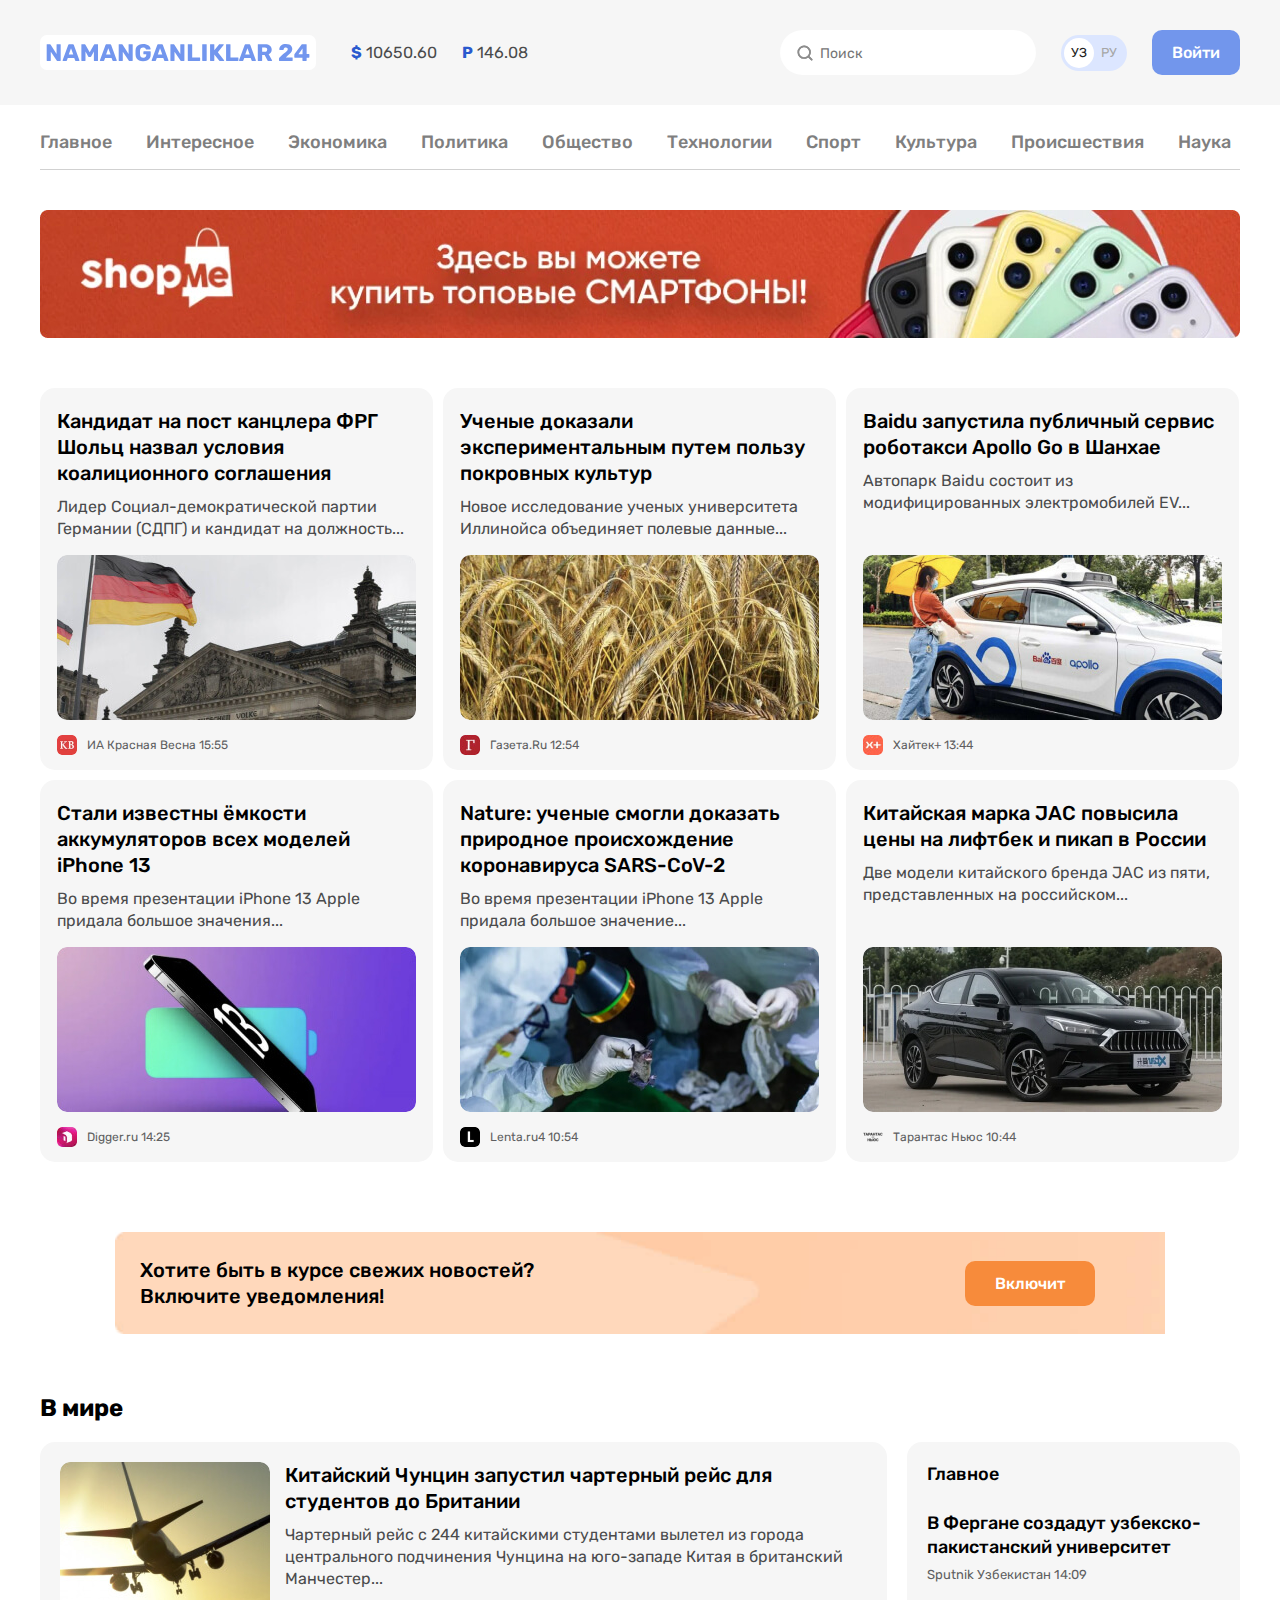
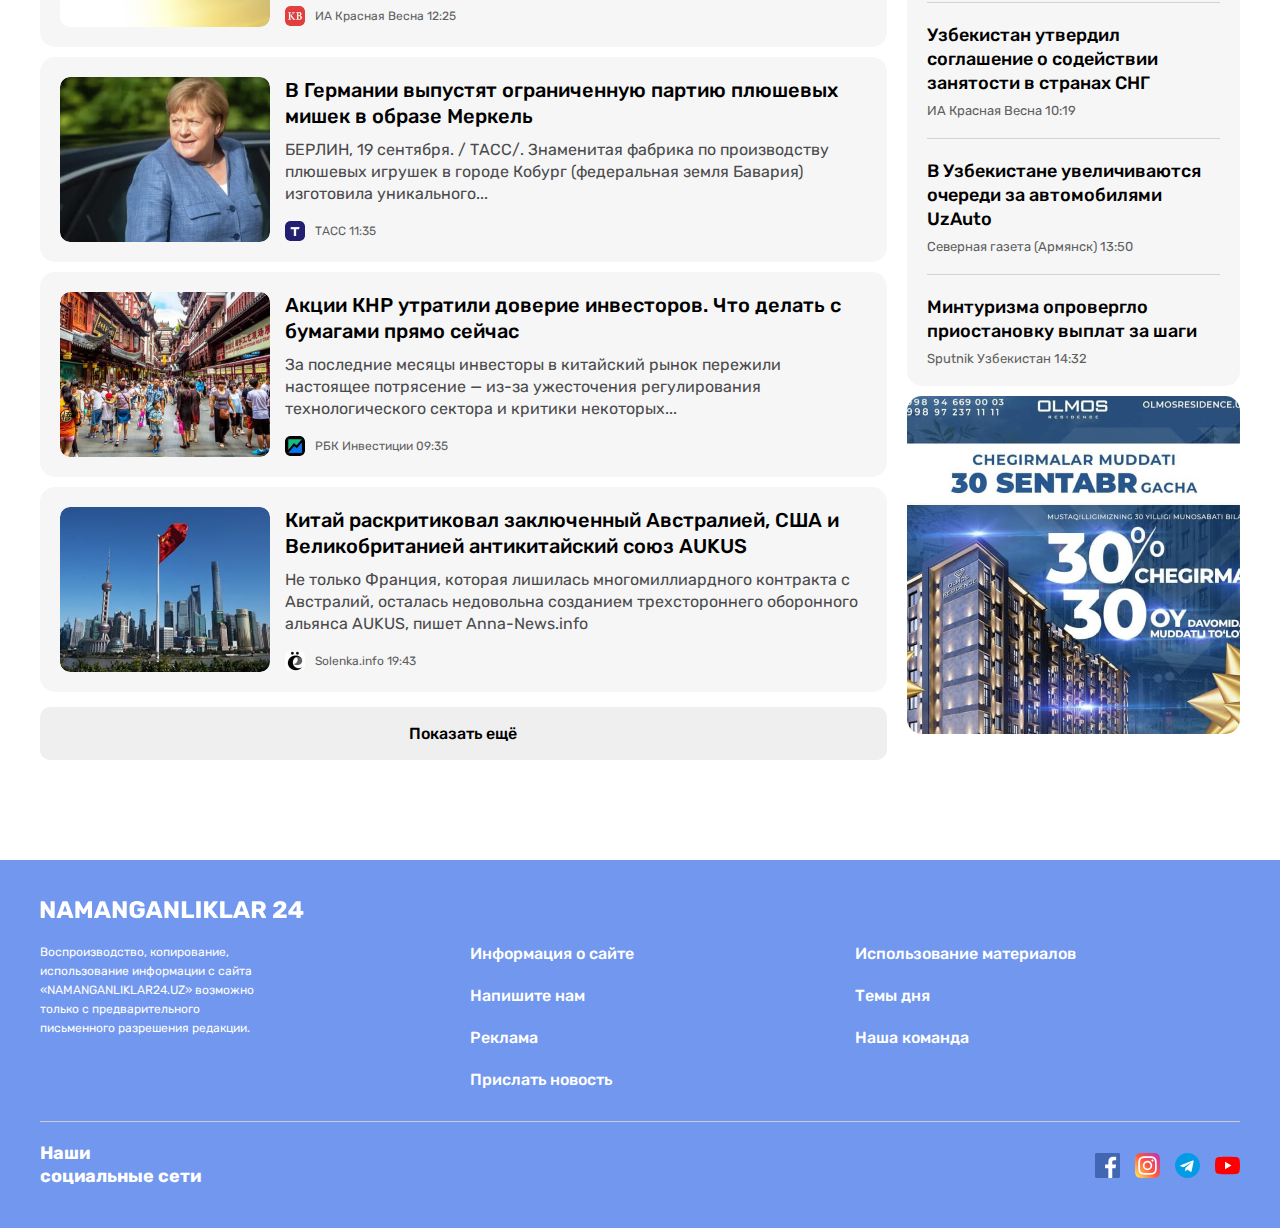
<file: index.html>
<!DOCTYPE html>
<html lang="en">
<head>
    <meta charset="UTF-8">
    <meta http-equiv="X-UA-Compatible" content="IE=edge">
    <meta name="viewport" content="width=device-width, initial-scale=1.0">
    <!-- GOOGLE FONTS  -->
    <link rel="preconnect" href="https://fonts.googleapis.com">
    <link rel="preconnect" href="https://fonts.gstatic.com" crossorigin>
    <link href="https://fonts.googleapis.com/css2?family=Open+Sans:wght@400;600;700&family=Roboto&family=Roboto+Condensed:wght@700&family=Rubik:wght@400;500;700&display=swap" rel="stylesheet">
    <!-- STYLES  -->
    <!-- <link rel="stylesheet" href="./css/Normalize.css">
    <link rel="stylesheet" href="./css/style.css"> -->
    <!-- minifayer css  -->
    <link rel="stylesheet" href="./css/css.min.css">
    <title>Namanganliklar24</title>
</head>
<body>
    <!-- SITE-HEADER -->
    <header class="site-header">
        <div class="site-header-top">
            <div class="site-header-top-container container">
                <a class="site-header-logo" href="./index.html">
                    <img class="site-header-logo-img" src="./img/logo.svg" alt="N24 logo" width="264" height="28">
                </a>
                <!-- CURRENCY RATES  -->
                <ul class="currency-rates">
                    <li class="currency-item">
                        <b class="currency-rates-type">$</b>
                        <span class="currency-rates-value">10650.60</span>
                    </li>
                    <li class="currency-item">
                        <b class="currency-rates-type">P</b>
                        <span class="currency-rates-value">146.08</span>
                    </li>
                </ul>
                <!-- GLOBAL SEARCH FORM  -->
                <form class="global-search-form" action="https://echo.htmlacademy.ru" method="get">
                    <input class="global-search-form-input" type="search" name="search" placeholder="Поиск" aria-label="Поиск" required>
                </form>
                <!-- LANG TOGGLE -->
                <div class="lang-toggle">
                    <a class="lang-toggle-link lang-toggle-link-active" href="./index.html">УЗ</a>
                    <a class="lang-toggle-link" href="./index.html/ru">РУ</a>
                </div>
                <!-- SITE-HEADER-AUTHOR  -->
                <a class="button button-primary" href="#">Войти</a>
            </div>
        </div>

        <div class="container">
            <!-- SITENAV  -->
            <nav class="sitenav">
                <ul class="sitenav-list">
                    <li class="sitenav-item"><a class="sitenav-link" href="./index.html">Главное</a></li>
                    <li class="sitenav-item"><a class="sitenav-link" href="./news-list.html">Интересное</a></li>
                    <li class="sitenav-item"><a class="sitenav-link" href="./news-list.html">Экономика</a></li>
                    <li class="sitenav-item"><a class="sitenav-link" href="./news-list.html">Политика</a></li>
                    <li class="sitenav-item"><a class="sitenav-link" href="./news-list.html">Общество</a></li>
                    <li class="sitenav-item"><a class="sitenav-link" href="./news-list.html">Технологии</a></li>
                    <li class="sitenav-item"><a class="sitenav-link" href="./news-list.html">Спорт</a></li>
                    <li class="sitenav-item"><a class="sitenav-link" href="./news-list.html">Культура</a></li>
                    <li class="sitenav-item"><a class="sitenav-link" href="./news-list.html">Происшествия</a></li>
                    <li class="sitenav-item"><a class="sitenav-link" href="./news-list.html">Наука</a></li>
                </ul>
            </nav>
            <!-- SITE-HEADER-BANNER  -->
            <aside class="site-header-banner">
                <a class="site-header-banner-link" href="#" target="_blank">
                    <img src="./img/shopme.jpg" alt="ShopMe banner" width="1200" height="128" srcset="./img/shopme.jpg 1x, ./img/shopme@2x.jpg 2x">
                </a>
            </aside>
        </div>
    </header>
    <!-- MAIN-CONTENT -->
    <main class="main-content">
       <div class="container">
            <!-- <h1>Namanganliklar24 - сайт новостей</h1> -->

        <!-- TOP-NEWS  -->
        <section class="top-news">
            <!-- <h2>Топ новостей</h2> -->
            <!-- NEWS-GRID  -->
            <div class="news-grid">
                <!-- NEWS-GRID-ITEM  -->
                <article class="news-grid-item article-card">
                    <h3 class="article-card-title">
                        <a class="article-card-link" href="#">Кандидат на пост канцлера ФРГ Шольц назвал условия коалиционного соглашения</a>
                    </h3>
                    <p class="article-card-text">Лидер Социал-демократической партии Германии (СДПГ) и кандидат на должность...</p>
                    <img class="article-card-img" src="./img/germany.jpg" alt="Кандидат на пост канцлера ФРГ Шольц назвал условия коалиционного соглашения" width="360" height="165" srcset="./img/germany.jpg 1x, ./img/germany@2x.jpg 2x">
                    <footer class="article-card-footer">
                        <img class="article-card-source-icon" src="./img/krasnaya-vesnya.jpg" alt="" width="20" height="20" srcset="./img/krasnaya-vesnya.jpg 1x, ./img/krasnaya-vesnya@2x.jpg 2x">
                        <div class="article-card-source-time">
                            <span class="article-card-source">ИА Красная Весна</span>
                            <time datetime="15:55:00">15:55</time>
                        </div>
                    </footer>
                </article>
                <!-- NEWS-GRID-ITEM  -->
                <article class="news-grid-item article-card">
                    <h3 class="article-card-title">
                        <a class="article-card-link" href="#">Ученые доказали экспериментальным путем пользу покровных культур</a>
                    </h3>
                    <p class="article-card-text">Новое исследование ученых университета Иллинойса объединяет полевые данные... </p>
                    <img class="article-card-img" src="./img/wheat.jpg" alt="Ученые доказали экспериментальным путем пользу покровных культур" width="360" height="165" srcset="./img/wheat.jpg 1x, ./img/wheat@2x.jpg 2x">
                    <footer class="article-card-footer">
                        <img class="article-card-source-icon" src="./img/gazetaru.jpg" alt="" width="20" height="20" srcset="./img/gazetaru.jpg 1x, ./img/gazetaru@2x.jpg 2x">
                        <div class="article-card-source-time">
                            <span class="article-card-source">Газета.Ru</span>
                            <time datetime="15:55:00"> 12:54</time>
                        </div>
                    </footer>
                </article>
                <!-- NEWS-GRID-ITEM  -->
                <article class="news-grid-item article-card">
                    <h3 class="article-card-title">
                        <a class="article-card-link" href="#">Baidu запустила публичный сервис роботакси Apollo Go в Шанхае</a>
                    </h3>
                    <p class="article-card-text">Автопарк Baidu состоит из модифицированных электромобилей EV... </p>
                    <img class="article-card-img" src="./img/baidu.jpg" alt="Baidu запустила публичный сервис роботакси Apollo Go в Шанхае" width="360" height="165" srcset="./img/baidu.jpg 1x, ./img/baidu@2x.jpg 2x">
                    <footer class="article-card-footer">
                        <img class="article-card-source-icon" src="./img/hitech.jpg" alt="" width="20" height="20" srcset="./img/hitech.jpg 1x, ./img/hitech@2x.jpg">
                        <div class="article-card-source-time">
                            <span class="article-card-source">Хайтек+</span>
                            <time datetime="15:55:00">13:44</time>
                        </div>
                    </footer>
                </article>
                <!-- NEWS-GRID-ITEM  -->
                <article class="news-grid-item article-card">
                    <h3 class="article-card-title">
                        <a class="article-card-link" href="#">Стали известны ёмкости аккумуляторов всех моделей iPhone 13</a>
                    </h3>
                    <p class="article-card-text">Во время презентации iPhone 13 Apple придала большое значения...</p>
                    <img class="article-card-img" src="./img/iphone-13.jpg" alt="Стали известны ёмкости аккумуляторов всех моделей iPhone 13" width="360" height="165" srcset="./img/iphone-13.jpg 1x, ./img/iphone-13@2x.jpg 2x">
                    <footer class="article-card-footer">
                        <img class="article-card-source-icon" src="./img/digger.jpg" alt="" width="20" height="20" srcset="./img/digger.jpg 1x, ./img/digger@2x.jpg 2x">
                        <div class="article-card-source-time">
                            <span class="article-card-source">Digger.ru</span>
                            <time datetime="15:55:00">14:25</time>
                        </div>
                    </footer>
                </article>
                <!-- NEWS-GRID-ITEM  -->
                <article class="news-grid-item article-card">
                    <h3 class="article-card-title">
                        <a class="article-card-link" href="#">Nature: ученые смогли доказать природное происхождение коронавируса SARS-CoV-2</a>
                    </h3>
                    <p class="article-card-text">Во время презентации iPhone 13 Apple придала большое значение...</p>
                    <img class="article-card-img" src="./img/sar-cov.jpg" alt="Nature: ученые смогли доказать природное происхождение коронавируса SARS-CoV-2" width="360" height="165" srcset="./img/sar-cov.jpg 1x ./img/sar-cov@2x.jpg 2x">
                    <footer class="article-card-footer">
                        <img class="article-card-source-icon" src="./img/lenta.jpg" alt="Китайская марка JAC повысила цены на лифтбек и пикап в России" width="20" height="20" srcset="./img/lenta.jpg 1x, ./img/lenta@2x.jpg 2x">
                        <div class="article-card-source-time">
                            <span class="article-card-source">Lenta.ru4</span>
                            <time datetime="15:55:00"> 10:54</time>
                        </div>
                    </footer>
                </article>
                <!-- NEWS-GRID-ITEM  -->
                <article class="news-grid-item article-card">
                    <h3 class="article-card-title">
                        <a class="article-card-link" href="#">Китайская марка JAC повысила цены на лифтбек и пикап в России</a>
                    </h3>
                    <p class="article-card-text">Две модели китайского бренда JAC из пяти, представленных на российском...</p>
                    <img class="article-card-img" src="./img/jac.jpg" alt="" width="360" height="165" srcset="./img/jac.jpg 1x, ./img/jac@2x.jpg">
                    <footer class="article-card-footer">
                        <img class="article-card-source-icon" src="./img/tarantac.png" alt="" width="20" height="20" srcset="./img/tarantac.png, ./img/tarantac@2x.png">
                        <div class="article-card-source-time">
                            <span class="article-card-source">Тарантас Ньюс</span>
                            <time datetime="15:55:00">10:44</time>
                        </div>
                    </footer>
                </article>
            </div>
        </section>

        <!-- NOTIFACIATION CTA  -->
        <section class="notifaciation-cta">
            <div class="notifaciation-cta-text">Хотите быть в курсе свежих новостей?
                 <br> Включите уведомления!
            </div>
            <button class="button button-orange">Включит </button>
        </section>

        <!-- GLOBAL-NEWS  -->

       <div class="layout-2-1">
        <div class="layout-main">
            <section class="global-news">
                <h2 class="global-news-heading">В мире</h2>
                <!-- NEWS-LIST  -->
                <div class="news-list">
                    <div class="news-list-item article-card-horizontal">
                        <img class="article-card-horizontal-img" src="./img/china-air.jpg" alt="" width="210" height="165" srcset="./img/china-air.jpg 1x, ./img/china-air@2x.jpg 2x">
                        <div class="article-card-horizontal-content">
                            <a class="article-card-horizontal-link" href="#">Китайский Чунцин запустил чартерный рейс для студентов до Британии</a>
                            <p class="article-card-horizontal-text">Чартерный рейс с 244 китайскими студентами вылетел из города центрального подчинения Чунцина на юго-западе Китая в британский Манчестер...</p>
                            <footer class="article-card-horizontal-footer">
                                <img class="article-card-horizontal-source-icon" src="./img/krasnaya-vesnya.jpg" alt="" width="20" height="20" srcset="./img/krasnaya-vesnya.jpg 1x, ./img/krasnaya-vesnya@2x.jpg 2x">
                                <div class="article-card-source-time">
                                    <span class="article-card-source">ИА Красная Весна</span>
                                    <time datetime="15:55:00">12:25</time>
                                </div>
                            </footer>
                        </div>
                    </div>
                    <div class="news-list-item article-card-horizontal">
                        <img class="article-card-horizontal-img" src="./img/miss-merkel.jpg" alt="" width="210" height="165" srcset="./img/miss-merkel.jpg 1x, ./img/miss-merkel@2x.jpg 2x">
                        <div class="article-card-horizontal-content">
                            <a class="article-card-horizontal-link" href="#">В Германии выпустят ограниченную партию плюшевых мишек в образе Меркель</a>
                            <p class="article-card-horizontal-text">БЕРЛИН, 19 сентября. / ТАСС/. Знаменитая фабрика по производству плюшевых игрушек в городе Кобург (федеральная земля Бавария) изготовила уникального...</p>
                            <footer class="article-card-horizontal-footer">
                                <img class="article-card-horizontal-source-icon" src="./img/tacc.jpg" alt="" width="20" height="20" srcset="./img/tacc.jpg 1x, ./img/tacc@2x.jpg 2x">
                                <div class="article-card-source-time">
                                    <span class="article-card-source">ТАСС</span>
                                    <time datetime="15:55:00">11:35</time>
                                </div>
                            </footer>
                        </div>
                    </div>
                    <div class="news-list-item article-card-horizontal">
                        <img class="article-card-horizontal-img" src="./img/aksiya-people.jpg" alt="" width="210" height="165" srcset="./img/aksiya-people.jpg 1x, ./img/aksiya-people@2x.jpg 2x">
                        <div class="article-card-horizontal-content">
                            <a class="article-card-horizontal-link" href="#">Акции КНР утратили доверие инвесторов. Что делать с бумагами прямо сейчас</a>
                            <p class="article-card-horizontal-text">За последние месяцы инвесторы в китайский рынок пережили настоящее потрясение — из-за ужесточения регулирования технологического сектора и критики некоторых...</p>
                            <footer class="article-card-horizontal-footer">
                                <img class="article-card-horizontal-source-icon" src="./img/RBK-invest.jpg" alt="" width="20" height="20" srcset="./img/RBK-invest.jpg 1x, ./img/RBK-invest@2x.jpg 2x">
                                <div class="article-card-source-time">
                                    <span class="article-card-source">РБК Инвестиции</span>
                                    <time datetime="15:55:00">09:35</time>
                                </div>
                            </footer>
                        </div>
                    </div>
                    <div class="news-list-item article-card-horizontal">
                        <img class="article-card-horizontal-img" src="./img/china-flag.jpg" alt="" width="210" height="165" srcset="./img/china-flag.jpg 1x, ./img/china-flag.jpg 2x">
                        <div class="article-card-horizontal-content">
                            <a class="article-card-horizontal-link" href="#">Китай раскритиковал заключенный Австралией, США и Великобританией антикитайский союз AUKUS</a>
                            <p class="article-card-horizontal-text">Не только Франция, которая лишилась многомиллиардного контракта с Австралий, осталась недовольна созданием трехстороннего оборонного альянса AUKUS, пишет Anna-News.info</p>
                            <footer class="article-card-horizontal-footer">
                                <img class="article-card-horizontal-source-icon" src="./img/solenka.jpg" alt="" width="20" height="20" srcset="./img/solenka.jpg 1x, ./img/solenka@2x.jpg 2x">
                                <div class="article-card-source-time">
                                    <span class="article-card-source">Solenka.info</span>
                                    <time datetime="15:55:00"> 19:43</time>
                                </div>
                            </footer>
                        </div>
                    </div>
                </div>
                <button class="news-list-more-button button button-block" type="button">Показать ещё </button>
            </section>
           </div>
    
           <div class="layout-2-1-sidebar">
            <section class="layout-2-1-sidebar-item sidebar-news-card">
                <h2 class="sidebar-news-card-heading">Главное</h2>
                <ul class="sidebar-news-card-list">
                    <li class="sidebar-news-card-item">
                        <h3 class="sidebar-news-card-title">
                            <a class="sidebar-news-card-link" href="#">В Фергане создадут узбекско-пакистанский университет</a>
                        </h3>
                        <div class="sidebar-news-card-source-time">
                            <span class="sidebar-news-card-source">Sputnik Узбекистан</span>
                            <time datetime="15:55:00">14:09</time>
                        </div>
                    </li>
                    <li class="sidebar-news-card-item">
                        <h3 class="sidebar-news-card-title">
                            <a class="sidebar-news-card-link" href="#">Узбекистан утвердил соглашение о содействии занятости в странах СНГ</a>
                        </h3>
                        <div class="sidebar-news-card-source-time">
                            <span class="sidebar-news-card-source">ИА Красная Весна</span>
                            <time datetime="15:55:00"> 10:19</time>
                        </div>
                    </li>
                    <li class="sidebar-news-card-item">
                        <h3 class="sidebar-news-card-title">
                            <a class="sidebar-news-card-link" href="#">В Узбекистане увеличиваются очереди за автомобилями UzAuto</a>
                        </h3>
                        <div class="sidebar-news-card-source-time">
                            <span class="sidebar-news-card-source">Северная газета (Армянск)</span>
                            <time datetime="15:55:00"> 13:50</time>
                        </div>
                    </li>
                    <li class="sidebar-news-card-item">
                        <h3 class="sidebar-news-card-title">
                            <a class="sidebar-news-card-link" href="#">Минтуризма опровергло приостановку выплат за шаги</a>
                        </h3>
                        <div class="sidebar-news-card-source-time">
                            <span class="sidebar-news-card-source">Sputnik Узбекистан</span>
                            <time datetime="15:55:00">14:32</time>
                        </div>
                    </li>
                </ul>
            </section>
            <aside class="layout-2-1-side-bar-item sidebar-ad">
                <a class="sidebar-ad-link" href="#" target="_blank">
                    <img class="sidebar-ad-img" src="./img/house-chegirma.jpg" alt="" width="393" height="338">
                </a>
            </aside>
           </div>
       </div>
       </div>
    </main>

    <!-- SITE-FOOTER  -->

    <footer class="site-footer">
        <div class="container">
            <div class="site-footer-logo-wrapper">
                <a class="site-footer-logo" href="./index.html">
                    <img class="site-footer-logo-img" src="./img/logo-white.svg" alt="N24logo" width="264" height="28">
                </a>
            </div>
            <div class="site-footer-about-links">
                <div class="site-footer-about">Воспроизводство, копирование, использование информации с сайта «NAMANGANLIKLAR24.UZ» возможно только с предварительного письменного разрешения редакции.
                </div>
                <div class="site-footer-links-wrapper">
                    <ul class="site-footer-links-list">
                        <li class="site-footer-links-item">
                            <a class="site-footer-link" href="./contact.html">Информация о сайте</a>
                        </li>
                        <li class="site-footer-links-item">
                            <a class="site-footer-link" href="./contact.html">Напишите нам</a>
                        </li>
                        <li class="site-footer-links-item">
                            <a class="site-footer-link" href="./contact.html">Реклама</a>
                        </li>
                        <li class="site-footer-links-item">
                            <a class="site-footer-link" href="#">Прислать новость</a>
                        </li>
                    </ul>

                    <ul class="site-footer-links-list">
                        <li class="site-footer-links-item">
                            <a class="site-footer-link" href="#">Использование материалов</a>
                        </li>
                        <li class="site-footer-links-item">
                            <a class="site-footer-link" href="#">Темы дня</a>
                        </li>
                        <li class="site-footer-links-item">
                            <a class="site-footer-link" href="#">Наша команда</a>
                        </li>
                    </ul>
                </div>
            </div>
            <hr class="site-footer-divider">
            <div class="site-footer-socials">
                <h2 class="site-footer-social-heading">Наши социальные сети</h2>
                <ul class="site-footer-socials-list">
                    <li class="site-footer-socials-item">
                        <a class="site-footer-socials-links" href="#" target="_blank">
                            <img class="site-footer-socials-icon" src="./img/free-icon-facebook.svg" alt="Facebook" width="25" height="25">
                        </a>
                    </li>
                    <li class="site-footer-socials-item">
                        <a class="site-footer-socials-links" href="#" target="_blank">
                            <img class="site-footer-socials-icon" src="./img/free-icon-instagram.svg" alt="Instagram" width="25" height="25">
                        </a>
                    </li>
                    <li class="site-footer-socials-item">
                        <a class="site-footer-socials-links" href="#" target="_blank">
                            <img class="site-footer-socials-icon" src="./img/free-icon-telegram.svg" alt="Telegram" width="25" height="25">
                        </a>
                    </li>
                    <li class="site-footer-socials-item">
                        <a class="site-footer-socials-links" href="#" target="_blank">
                            <img class="site-footer-socials-icon" src="./img/free-icon-youtube.svg" alt="YouTube" width="25" height="25">
                        </a>
                    </li>
                </ul>
            </div>
        </div>
    </footer>

</body>
</html>
</file>
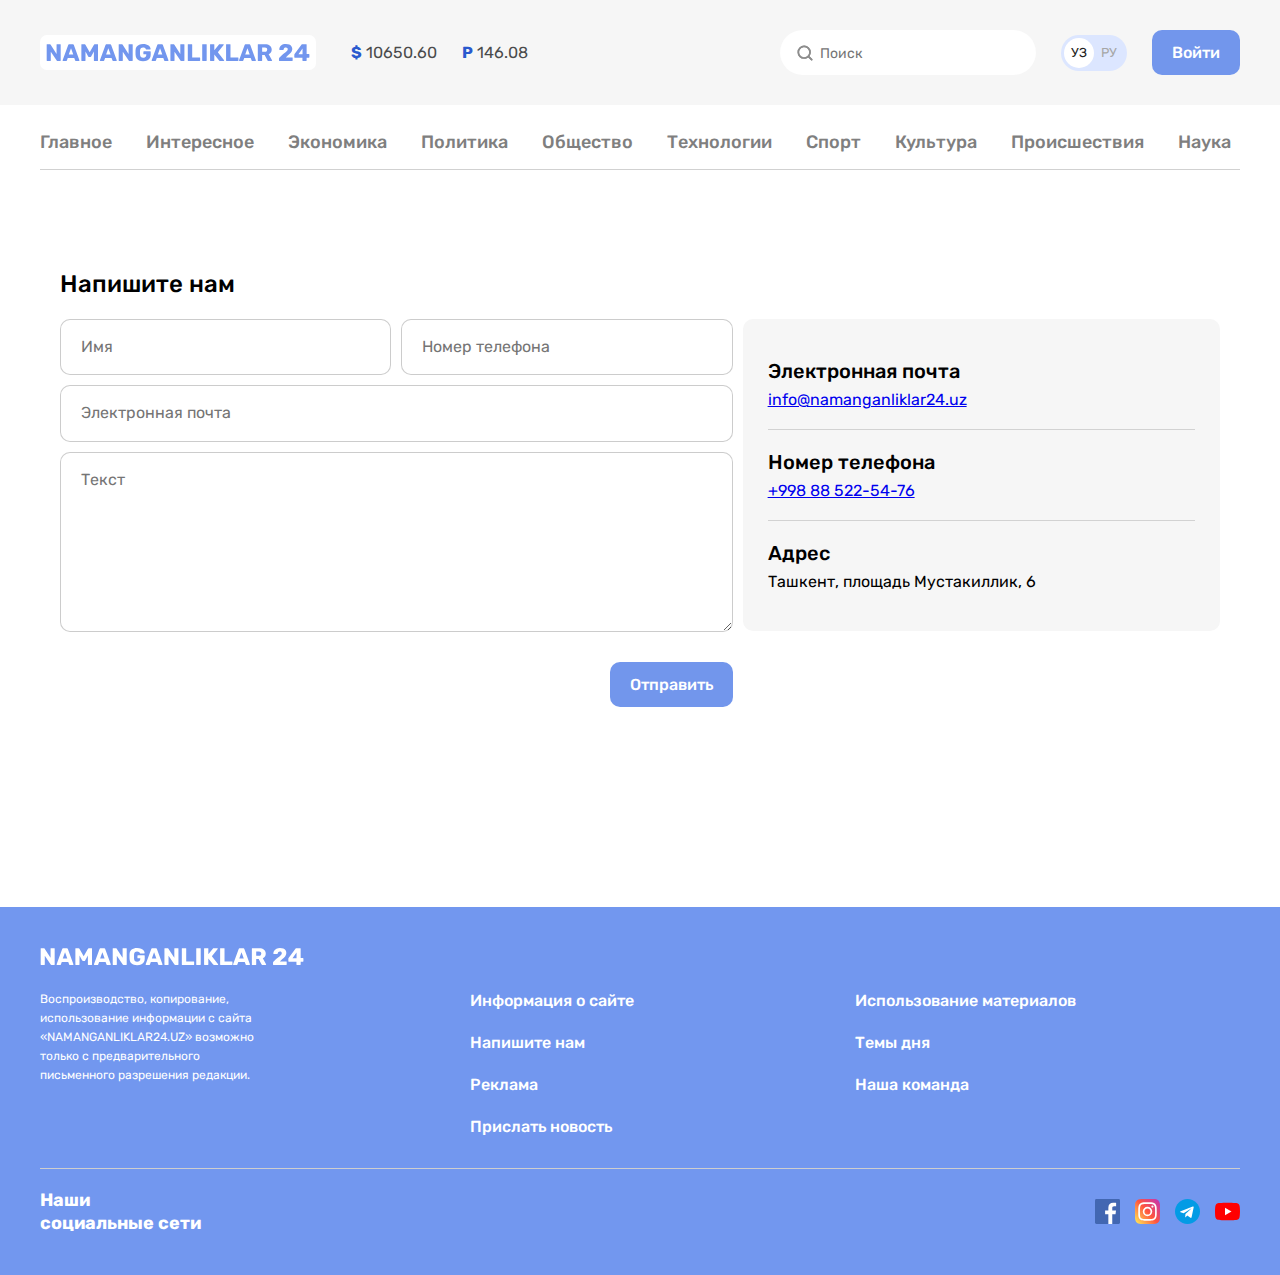
<file: contact.html>
<!DOCTYPE html>
<html lang="en">
<head>
    <meta charset="UTF-8">
    <meta http-equiv="X-UA-Compatible" content="IE=edge">
    <meta name="viewport" content="width=device-width, initial-scale=1.0">
    <!-- GOOGLE FONTS  -->
    <link rel="preconnect" href="https://fonts.googleapis.com">
    <link rel="preconnect" href="https://fonts.gstatic.com" crossorigin>
    <link href="https://fonts.googleapis.com/css2?family=Open+Sans:wght@400;600;700&family=Roboto&family=Roboto+Condensed:wght@700&family=Rubik:wght@400;500;700&display=swap" rel="stylesheet">
    <!-- STYLES  -->
    <!-- <link rel="stylesheet" href="./css/Normalize.css">
    <link rel="stylesheet" href="./css/style.css"> -->
    <!-- minifayer css  -->
    <link rel="stylesheet" href="./css/css.min.css">
    <title>CONTACT</title>
</head>
<body>
    <!-- SITE-HEADER -->
    <header class="site-header">
        <div class="site-header-top">
            <div class="site-header-top-container container">
                <a class="site-header-logo" href="./index.html">
                    <img class="site-header-logo-img" src="./img/logo.svg" alt="N24 logo" width="264" height="28">
                </a>
                <!-- CURRENCY RATES  -->
                <ul class="currency-rates">
                    <li class="currency-item">
                        <b class="currency-rates-type">$</b>
                        <span class="currency-rates-value">10650.60</span>
                    </li>
                    <li class="currency-item">
                        <b class="currency-rates-type">P</b>
                        <span class="currency-rates-value">146.08</span>
                    </li>
                </ul>
                <!-- GLOBAL SEARCH FORM  -->
                <form class="global-search-form" action="https://echo.htmlacademy.ru" method="get">
                    <input class="global-search-form-input" type="search" name="search" placeholder="Поиск" aria-label="Поиск" required>
                </form>
                <!-- LANG TOGGLE -->
                <div class="lang-toggle">
                    <a class="lang-toggle-link lang-toggle-link-active" href="./index.html">УЗ</a>
                    <a class="lang-toggle-link" href="./index.html/ru">РУ</a>
                </div>
                <!-- SITE-HEADER-AUTHOR  -->
                <a class="button button-primary" href="#">Войти</a>
            </div>
        </div>

        <div class="container">
            <!-- SITENAV  -->
            <nav class="sitenav">
                <ul class="sitenav-list">
                    <li class="sitenav-item"><a class="sitenav-link" href="./index.html">Главное</a></li>
                    <li class="sitenav-item"><a class="sitenav-link" href="./news-list.html">Интересное</a></li>
                    <li class="sitenav-item"><a class="sitenav-link" href="./news-list.html">Экономика</a></li>
                    <li class="sitenav-item"><a class="sitenav-link" href="./news-list.html">Политика</a></li>
                    <li class="sitenav-item"><a class="sitenav-link" href="./news-list.html">Общество</a></li>
                    <li class="sitenav-item"><a class="sitenav-link" href="./news-list.html">Технологии</a></li>
                    <li class="sitenav-item"><a class="sitenav-link" href="./news-list.html">Спорт</a></li>
                    <li class="sitenav-item"><a class="sitenav-link" href="./news-list.html">Культура</a></li>
                    <li class="sitenav-item"><a class="sitenav-link" href="./news-list.html">Происшествия</a></li>
                    <li class="sitenav-item"><a class="sitenav-link" href="./news-list.html">Наука</a></li>
                </ul>
            </nav>
        </div>
    </header>
    <!-- MAIN-CONTENT -->
    <main class="main-content">
       <div class="container">
            <!-- <h1>Namanganliklar24 - сайт новостей</h1> -->
        <main class="main-content">
            <div class="container">
                <div class="contact-page">
                    <h1 class="contact-page-heading">Напишите нам</h1>

                    <div class="contant-page-content">
                        <form class="contact-page-form form" action="#" method="post">
                          <div class="form-groups-wrapper">
                            <div class="form-group">
                                <input class="form-field" type="text" name="name" placeholder="Имя" aria-label="Имя" required> 
                            </div>
                            <div class="form-group">
                                <input class="form-field" type="tel" name="name" placeholder="Номер телефона" aria-label="Номер телефона" required> 
                            </div>
                          </div>
                            <div class="form-group">
                                <input class="form-field" type="email" name="name" placeholder="Электронная почта" aria-label="Электронная почта" required> 
                            </div>
                            <div class="form-group">
                               <textarea class="form-field form-field-textarea" name="message" placeholder="Текст" required></textarea>
                            </div>
                            <button class="contact-page-form-submit button button-primary" type="submit">Отправить</button>
                        </form>

                        <div class="contact-page-info">
                            <dl class="contact-page-defination-card definition-card">
                                <div class="definition-card-item">
                                    <dt class="definition-card-title">Электронная почта</dt>
                                    <dd class="definition-card-value"><a href="mailto:info@namanganliklar24.uz?subject=N24%20saytidan%20xabar">info@namanganliklar24.uz</a></dd>
                                </div>
                                <div class="definition-card-item">
                                    <dt class="definition-card-title">Номер телефона</dt>
                                    <dd class="definition-card-value"><a href="tel:+998 88 522-54-76">+998 88 522-54-76</a></dd>
                                </div>
                                <div class="definition-card-item">
                                    <dt class="definition-card-title">Адрес</dt>
                                    <dd class="definition-card-value">Ташкент, площадь Мустакиллик, 6 </dd>
                                </div>
                            </dl>
                        </div>
                    </div>
                </div>
            </div>
        </main>
       </div>
    </main>

    <!-- SITE-FOOTER  -->
    <footer class="site-footer">
        <div class="container">
            <div class="site-footer-logo-wrapper">
                <a class="site-footer-logo" href="./index.html">
                    <img class="site-footer-logo-img" src="./img/logo-white.svg" alt="N24logo" width="264" height="28">
                </a>
            </div>
            <div class="site-footer-about-links">
                <div class="site-footer-about">Воспроизводство, копирование, использование информации с сайта «NAMANGANLIKLAR24.UZ» возможно только с предварительного письменного разрешения редакции.
                </div>
                <div class="site-footer-links-wrapper">
                    <ul class="site-footer-links-list">
                        <li class="site-footer-links-item">
                            <a class="site-footer-link" href="#">Информация о сайте</a>
                        </li>
                        <li class="site-footer-links-item">
                            <a class="site-footer-link" href="#">Напишите нам</a>
                        </li>
                        <li class="site-footer-links-item">
                            <a class="site-footer-link" href="#">Реклама</a>
                        </li>
                        <li class="site-footer-links-item">
                            <a class="site-footer-link" href="#">Прислать новость</a>
                        </li>
                    </ul>

                    <ul class="site-footer-links-list">
                        <li class="site-footer-links-item">
                            <a class="site-footer-link" href="#">Использование материалов</a>
                        </li>
                        <li class="site-footer-links-item">
                            <a class="site-footer-link" href="#">Темы дня</a>
                        </li>
                        <li class="site-footer-links-item">
                            <a class="site-footer-link" href="#">Наша команда</a>
                        </li>
                    </ul>
                </div>
            </div>
            <hr class="site-footer-divider">
            <div class="site-footer-socials">
                <h2 class="site-footer-social-heading">Наши социальные сети</h2>
                <ul class="site-footer-socials-list">
                    <li class="site-footer-socials-item">
                        <a class="site-footer-socials-links" href="#" target="_blank">
                            <img class="site-footer-socials-icon" src="./img/free-icon-facebook.svg" alt="Facebook" width="25" height="25">
                        </a>
                    </li>
                    <li class="site-footer-socials-item">
                        <a class="site-footer-socials-links" href="#" target="_blank">
                            <img class="site-footer-socials-icon" src="./img/free-icon-instagram.svg" alt="Instagram" width="25" height="25">
                        </a>
                    </li>
                    <li class="site-footer-socials-item">
                        <a class="site-footer-socials-links" href="#" target="_blank">
                            <img class="site-footer-socials-icon" src="./img/free-icon-telegram.svg" alt="Telegram" width="25" height="25">
                        </a>
                    </li>
                    <li class="site-footer-socials-item">
                        <a class="site-footer-socials-links" href="#" target="_blank">
                            <img class="site-footer-socials-icon" src="./img/free-icon-youtube.svg" alt="YouTube" width="25" height="25">
                        </a>
                    </li>
                </ul>
            </div>
        </div>
    </footer>

</body>
</html>
</file>
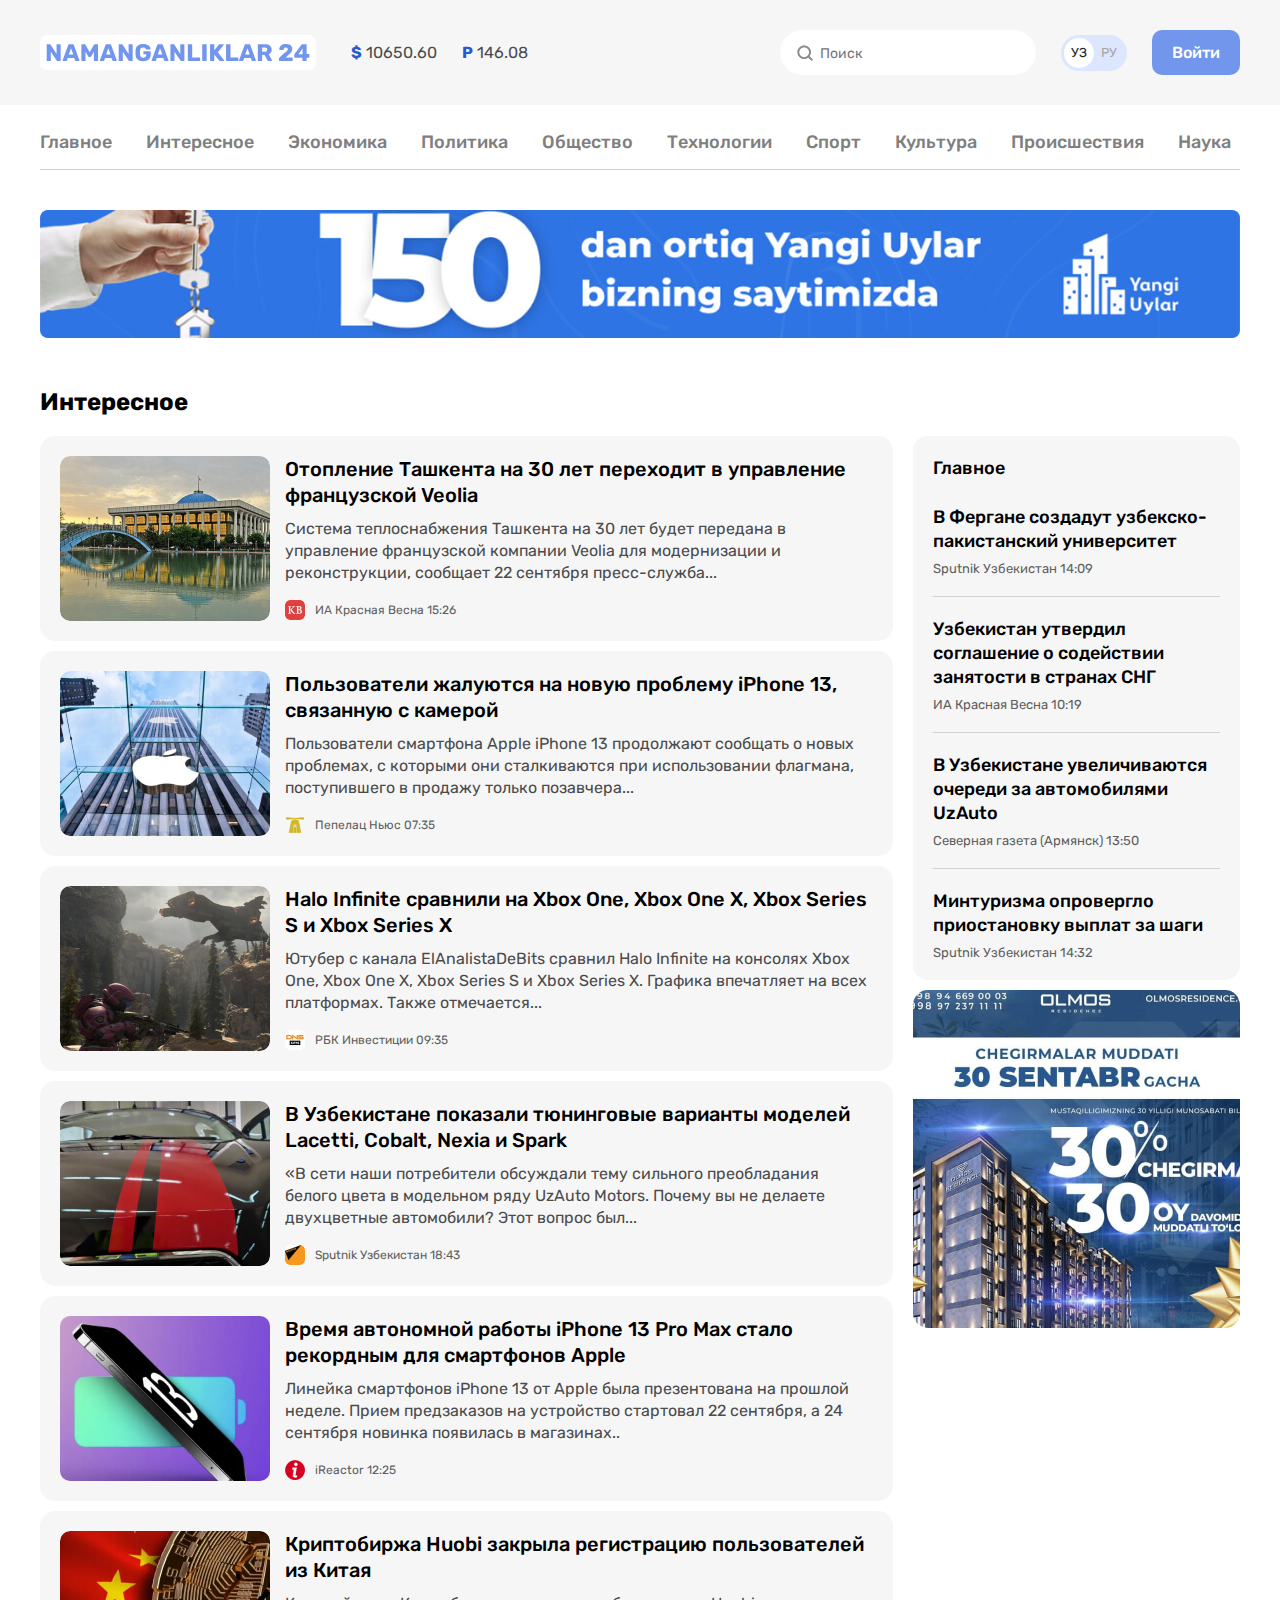
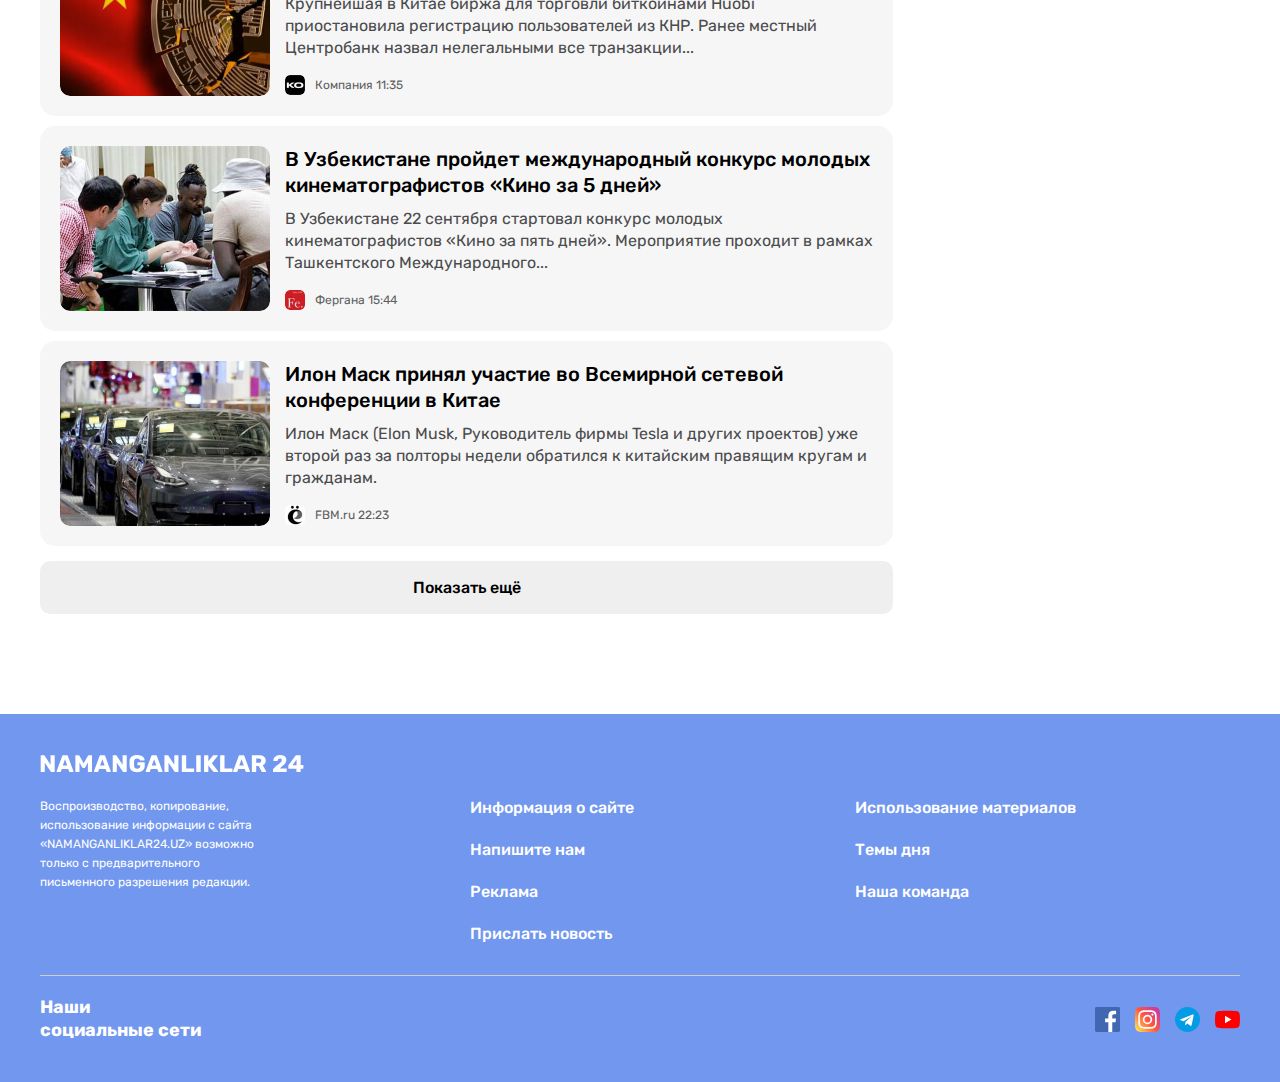
<file: news-list.html>
<!DOCTYPE html>
<html lang="en">
<head>
    <meta charset="UTF-8">
    <meta http-equiv="X-UA-Compatible" content="IE=edge">
    <meta name="viewport" content="width=device-width, initial-scale=1.0">
    <!-- GOOGLE FONTS  -->
    <link rel="preconnect" href="https://fonts.googleapis.com">
    <link rel="preconnect" href="https://fonts.gstatic.com" crossorigin>
    <link href="https://fonts.googleapis.com/css2?family=Open+Sans:wght@400;600;700&family=Roboto&family=Roboto+Condensed:wght@700&family=Rubik:wght@400;500;700&display=swap" rel="stylesheet">
   <!-- STYLES  -->
    <!-- <link rel="stylesheet" href="./css/Normalize.css">
    <link rel="stylesheet" href="./css/style.css"> -->
    <!-- minifayer css  -->
    <link rel="stylesheet" href="./css/css.min.css">
    <title>Namanganliklar24</title>
</head>
<body>
    <!-- SITE-HEADER -->
    <header class="site-header">
        <div class="site-header-top">
            <div class="site-header-top-container container">
                <a class="site-header-logo" href="./index.html">
                    <img class="site-header-logo-img" src="./img/logo.svg" alt="N24 logo" width="264" height="28">
                </a>
                <!-- CURRENCY RATES  -->
                <ul class="currency-rates">
                    <li class="currency-item">
                        <b class="currency-rates-type">$</b>
                        <span class="currency-rates-value">10650.60</span>
                    </li>
                    <li class="currency-item">
                        <b class="currency-rates-type">P</b>
                        <span class="currency-rates-value">146.08</span>
                    </li>
                </ul>
                <!-- GLOBAL SEARCH FORM  -->
                <form class="global-search-form" action="https://echo.htmlacademy.ru" method="get">
                    <input class="global-search-form-input" type="search" name="search" placeholder="Поиск" aria-label="Поиск" required>
                </form>
                <!-- LANG TOGGLE -->
                <div class="lang-toggle">
                    <a class="lang-toggle-link lang-toggle-link-active" href="./index.html">УЗ</a>
                    <a class="lang-toggle-link" href="./index.html/ru">РУ</a>
                </div>
                <!-- SITE-HEADER-AUTHOR  -->
                <a class="button button-primary" href="#">Войти</a>
            </div>
        </div>

        <div class="container">
            <!-- SITENAV  -->
            <nav class="sitenav">
                <ul class="sitenav-list">
                    <li class="sitenav-item"><a class="sitenav-link" href="./index.html">Главное</a></li>
                    <li class="sitenav-item"><a class="sitenav-link" href="./news-list.html">Интересное</a></li>
                    <li class="sitenav-item"><a class="sitenav-link" href="./news-list.html">Экономика</a></li>
                    <li class="sitenav-item"><a class="sitenav-link" href="./news-list.html">Политика</a></li>
                    <li class="sitenav-item"><a class="sitenav-link" href="./news-list.html">Общество</a></li>
                    <li class="sitenav-item"><a class="sitenav-link" href="./news-list.html">Технологии</a></li>
                    <li class="sitenav-item"><a class="sitenav-link" href="./news-list.html">Спорт</a></li>
                    <li class="sitenav-item"><a class="sitenav-link" href="./news-list.html">Культура</a></li>
                    <li class="sitenav-item"><a class="sitenav-link" href="./news-list.html">Происшествия</a></li>
                    <li class="sitenav-item"><a class="sitenav-link" href="./news-list.html">Наука</a></li>
                </ul>
            </nav>
            <!-- SITE-HEADER-BANNER  -->
            <aside class="site-header-banner">
                <a class="site-header-banner-link" href="#" target="_blank">
                    <img src="./img/new-house-advertising.jpg" alt="ShopMe banner" width="1200" height="128" srcset="./img/new-house-advertising.jpg 1x, ./img/new-house-advertising@2x.jpg 2x">
                </a>
            </aside>
        </div>
    </header>
    <!-- MAIN-CONTENT -->
    <main class="main-content">
       <div class="container">
            <!-- <h1>Namanganliklar24 - сайт новостей</h1> -->

            <div class="layout-2-1">
                <div class="layout-main">
                    <section class="global-news">
                        <h2 class="global-news-heading">Интересное</h2>
                        <!-- NEWS-LIST  -->
                        <div class="news-list">
                            <div class="news-list-item article-card-horizontal">
                                <img class="article-card-horizontal-img" src="./img/oliy-majlis.jpg" alt="" width="210" height="165" srcset="./img/oliy-majlis.jpg 1x, ./img/oliy-majlis@2x.jpg 2x">
                                <div class="article-card-horizontal-content">
                                    <a class="article-card-horizontal-link" href="#">Отопление Ташкента на 30 лет переходит в управление французской Veolia</a>
                                    <p class="article-card-horizontal-text">Система теплоснабжения Ташкента на 30 лет будет передана в управление французской компании Veolia для модернизации и реконструкции, сообщает 22 сентября пресс-служба...</p>
                                    <footer class="article-card-horizontal-footer">
                                        <img class="article-card-horizontal-source-icon" src="./img/krasnaya-vesnya.jpg" alt="" width="20" height="20" srcset="./img/krasnaya-vesnya.jpg 1x, ./img/krasnaya-vesnya@2x.jpg 2x">
                                        <div class="article-card-source-time">
                                            <span class="article-card-source">ИА Красная Весна</span>
                                            <time datetime="15:55:00">15:26</time>
                                        </div>
                                    </footer>
                                </div>
                            </div>
                            <div class="news-list-item article-card-horizontal">
                                <img class="article-card-horizontal-img" src="./img/apple-house.jpg" alt="" width="210" height="165" srcset="./img/apple-house.jpg 1x, ./img/apple-house@2x.jpg 2x">
                                <div class="article-card-horizontal-content">
                                    <a class="article-card-horizontal-link" href="#">Пользователи жалуются на новую проблему iPhone 13, связанную с камерой</a>
                                    <p class="article-card-horizontal-text">Пользователи смартфона Apple iPhone 13 продолжают сообщать о новых проблемах, с которыми они сталкиваются при использовании флагмана, поступившего в продажу только позавчера...</p>
                                    <footer class="article-card-horizontal-footer">
                                        <img class="article-card-horizontal-source-icon" src="./img/pepelats-news.png" alt="" width="20" height="20" srcset="./img/pepelats-news.png 1x, ./img/pepelats-news@2x.png 2x">
                                        <div class="article-card-source-time">
                                            <span class="article-card-source">Пепелац Ньюс</span>
                                            <time datetime="15:55:00">07:35</time>
                                        </div>
                                    </footer>
                                </div>
                            </div>
                            <div class="news-list-item article-card-horizontal">
                                <img class="article-card-horizontal-img" src="./img/infinite.jpg" alt="" width="210" height="165" srcset="./img/infinite.jpg 1x, ./img/infinite@2x.jpg 2x">
                                <div class="article-card-horizontal-content">
                                    <a class="article-card-horizontal-link" href="#">Halo Infinite сравнили на Xbox One, Xbox One X, Xbox Series S и Xbox Series X</a>
                                    <p class="article-card-horizontal-text">Ютубер с канала ElAnalistaDeBits сравнил Halo Infinite на консолях Xbox One, Xbox One X, Xbox Series S и Xbox Series X. Графика впечатляет на всех платформах. Также отмечается...</p>
                                    <footer class="article-card-horizontal-footer">
                                        <img class="article-card-horizontal-source-icon" src="./img/klub-DNS.png" alt="" width="20" height="20" srcset="./img/klub-DNS.png 1x, ./img/klub-DNS@2x.png 2x">
                                        <div class="article-card-source-time">
                                            <span class="article-card-source">РБК Инвестиции</span>
                                            <time datetime="15:55:00">09:35</time>
                                        </div>
                                    </footer>
                                </div>
                            </div>
                            <div class="news-list-item article-card-horizontal">
                                <img class="article-card-horizontal-img" src="./img/uzAuto.jpg" alt="" width="210" height="165" srcset="./img/uzAuto.jpg 1x, ./img/uzAuto@2x.jpg 2x">
                                <div class="article-card-horizontal-content">
                                    <a class="article-card-horizontal-link" href="#">В Узбекистане показали тюнинговые варианты моделей Lacetti, Cobalt, Nexia и Spark</a>
                                    <p class="article-card-horizontal-text">«В сети наши потребители обсуждали тему сильного преобладания белого цвета в модельном ряду UzAuto Motors. Почему вы не делаете двухцветные автомобили? Этот вопрос был...</p>
                                    <footer class="article-card-horizontal-footer">
                                        <img class="article-card-horizontal-source-icon" src="./img/sputnik.png" alt="" width="20" height="20" srcset="./img/sputnik.png 1x, ./img/sputnik@2x.png 2x">
                                        <div class="article-card-source-time">
                                            <span class="article-card-source">Sputnik Узбекистан</span>
                                            <time datetime="15:55:00"> 18:43</time>
                                        </div>
                                    </footer>
                                </div>
                            </div>
                            <div class="news-list-item article-card-horizontal">
                                <img class="article-card-horizontal-img" src="./img/iphone-13.jpg" alt="" width="210" height="165" srcset="./img/iphone-13.jpg 1x, ./img/iphone-13@2x.jpg 2x">
                                <div class="article-card-horizontal-content">
                                    <a class="article-card-horizontal-link" href="#">Время автономной работы iPhone 13 Pro Max стало рекордным для смартфонов Apple</a>
                                    <p class="article-card-horizontal-text">Линейка смартфонов iPhone 13 от Apple была презентована на прошлой неделе. Прием предзаказов на устройство стартовал 22 сентября, а 24 сентября новинка появилась в магазинах..</p>
                                    <footer class="article-card-horizontal-footer">
                                        <img class="article-card-horizontal-source-icon" src="./img/iReactor.png" alt="" width="20" height="20" srcset="./img/iReactor.png 1x, ./img/iReactor@2x.png 2x">
                                        <div class="article-card-source-time">
                                            <span class="article-card-source">iReactor</span>
                                            <time datetime="15:55:00"> 12:25</time>
                                        </div>
                                    </footer>
                                </div>
                            </div>
                            <div class="news-list-item article-card-horizontal">
                                <img class="article-card-horizontal-img" src="./img/huobi-china.jpg" alt="" width="210" height="165" srcset="./img/huobi-china.jpg 1x, ./img/huobi-china@2x.jpg 2x">
                                <div class="article-card-horizontal-content">
                                    <a class="article-card-horizontal-link" href="#">Криптобиржа Huobi закрыла регистрацию пользователей из Китая</a>
                                    <p class="article-card-horizontal-text">Крупнейшая в Китае биржа для торговли биткоинами Huobi приостановила регистрацию пользователей из КНР. Ранее местный Центробанк назвал нелегальными все транзакции...</p>
                                    <footer class="article-card-horizontal-footer">
                                        <img class="article-card-horizontal-source-icon" src="./img/kompaniya.png" alt="" width="20" height="20" srcset="./img/kompaniya.png 1x, ./img/kompaniya@2x.png 2x">
                                        <div class="article-card-source-time">
                                            <span class="article-card-source">Компания</span>
                                            <time datetime="15:55:00">11:35</time>
                                        </div>
                                    </footer>
                                </div>
                            </div>
                            <div class="news-list-item article-card-horizontal">
                                <img class="article-card-horizontal-img" src="./img/films-tash.jpg" alt="" width="210" height="165" srcset="./img/films-tash.jpg 1x, ./img/films-tash@2x.jpg 2x">
                                <div class="article-card-horizontal-content">
                                    <a class="article-card-horizontal-link" href="#">В Узбекистане пройдет международный конкурс молодых кинематографистов «Кино за 5 дней»</a>
                                    <p class="article-card-horizontal-text">В Узбекистане 22 сентября стартовал конкурс молодых кинематографистов «Кино за пять дней». Мероприятие проходит в рамках Ташкентского Международного...</p>
                                    <footer class="article-card-horizontal-footer">
                                        <img class="article-card-horizontal-source-icon" src="./img/fergana.png" alt="" width="20" height="20" srcset="./img/fergana.png 1x, ./img/fergana@2x.png 2x">
                                        <div class="article-card-source-time">
                                            <span class="article-card-source">Фергана</span>
                                            <time datetime="15:55:00"> 15:44</time>
                                        </div>
                                    </footer>
                                </div>
                            </div>
                            <div class="news-list-item article-card-horizontal">
                                <img class="article-card-horizontal-img" src="./img/tesla.jpg" alt="" width="210" height="165" srcset="./img/tesla.jpg 1x, ./img/tesla@2x.jpg 2x">
                                <div class="article-card-horizontal-content">
                                    <a class="article-card-horizontal-link" href="#">Илон Маск принял участие во Всемирной сетевой конференции в Китае</a>
                                    <p class="article-card-horizontal-text">Илон Маск (Elon Musk, Руководитель фирмы Tesla и других проектов) уже второй раз за полторы недели обратился к китайским правящим кругам и гражданам.</p>
                                    <footer class="article-card-horizontal-footer">
                                        <img class="article-card-horizontal-source-icon" src="./img/solenka.jpg" alt="" width="20" height="20" srcset="./img/solenka.jpg 1x, ./img/solenka@2x.jpg 2x">
                                        <div class="article-card-source-time">
                                            <span class="article-card-source">FBM.ru</span>
                                            <time datetime="15:55:00">22:23</time>
                                        </div>
                                    </footer>
                                </div>
                            </div>
                        </div>
                        <button class="news-list-more-button button button-block" type="button">Показать ещё </button>
                    </section>
                   </div>
            
                   <div class="layout-2-1-sidebar">
                    <section class="layout-2-1-sidebar-item sidebar-news-card">
                        <h2 class="sidebar-news-card-heading">Главное</h2>
                        <ul class="sidebar-news-card-list">
                            <li class="sidebar-news-card-item">
                                <h3 class="sidebar-news-card-title">
                                    <a class="sidebar-news-card-link" href="#">В Фергане создадут узбекско-пакистанский университет</a>
                                </h3>
                                <div class="sidebar-news-card-source-time">
                                    <span class="sidebar-news-card-source">Sputnik Узбекистан</span>
                                    <time datetime="15:55:00">14:09</time>
                                </div>
                            </li>
                            <li class="sidebar-news-card-item">
                                <h3 class="sidebar-news-card-title">
                                    <a class="sidebar-news-card-link" href="#">Узбекистан утвердил соглашение о содействии занятости в странах СНГ</a>
                                </h3>
                                <div class="sidebar-news-card-source-time">
                                    <span class="sidebar-news-card-source">ИА Красная Весна</span>
                                    <time datetime="15:55:00"> 10:19</time>
                                </div>
                            </li>
                            <li class="sidebar-news-card-item">
                                <h3 class="sidebar-news-card-title">
                                    <a class="sidebar-news-card-link" href="#">В Узбекистане увеличиваются очереди за автомобилями UzAuto</a>
                                </h3>
                                <div class="sidebar-news-card-source-time">
                                    <span class="sidebar-news-card-source">Северная газета (Армянск)</span>
                                    <time datetime="15:55:00"> 13:50</time>
                                </div>
                            </li>
                            <li class="sidebar-news-card-item">
                                <h3 class="sidebar-news-card-title">
                                    <a class="sidebar-news-card-link" href="#">Минтуризма опровергло приостановку выплат за шаги</a>
                                </h3>
                                <div class="sidebar-news-card-source-time">
                                    <span class="sidebar-news-card-source">Sputnik Узбекистан</span>
                                    <time datetime="15:55:00">14:32</time>
                                </div>
                            </li>
                        </ul>
                    </section>
                    <aside class="layout-2-1-side-bar-item sidebar-ad">
                        <a class="sidebar-ad-link" href="#" target="_blank">
                            <img class="sidebar-ad-img" src="./img/house-chegirma.jpg" alt="" width="393" height="338">
                        </a>
                    </aside>
                   </div>
               </div>
       </div>
    </main>

    <!-- SITE-FOOTER  -->
    <footer class="site-footer">
        <div class="container">
            <div class="site-footer-logo-wrapper">
                <a class="site-footer-logo" href="./index.html">
                    <img class="site-footer-logo-img" src="./img/logo-white.svg" alt="N24logo" width="264" height="28">
                </a>
            </div>
            <div class="site-footer-about-links">
                <div class="site-footer-about">Воспроизводство, копирование, использование информации с сайта «NAMANGANLIKLAR24.UZ» возможно только с предварительного письменного разрешения редакции.
                </div>
                <div class="site-footer-links-wrapper">
                    <ul class="site-footer-links-list">
                        <li class="site-footer-links-item">
                            <a class="site-footer-link" href="./contact.html">Информация о сайте</a>
                        </li>
                        <li class="site-footer-links-item">
                            <a class="site-footer-link" href="./contact.html">Напишите нам</a>
                        </li>
                        <li class="site-footer-links-item">
                            <a class="site-footer-link" href="./contact.html">Реклама</a>
                        </li>
                        <li class="site-footer-links-item">
                            <a class="site-footer-link" href="#">Прислать новость</a>
                        </li>
                    </ul>

                    <ul class="site-footer-links-list">
                        <li class="site-footer-links-item">
                            <a class="site-footer-link" href="#">Использование материалов</a>
                        </li>
                        <li class="site-footer-links-item">
                            <a class="site-footer-link" href="#">Темы дня</a>
                        </li>
                        <li class="site-footer-links-item">
                            <a class="site-footer-link" href="#">Наша команда</a>
                        </li>
                    </ul>
                </div>
            </div>
            <hr class="site-footer-divider">
            <div class="site-footer-socials">
                <h2 class="site-footer-social-heading">Наши социальные сети</h2>
                <ul class="site-footer-socials-list">
                    <li class="site-footer-socials-item">
                        <a class="site-footer-socials-links" href="#" target="_blank">
                            <img class="site-footer-socials-icon" src="./img/free-icon-facebook.svg" alt="Facebook" width="25" height="25">
                        </a>
                    </li>
                    <li class="site-footer-socials-item">
                        <a class="site-footer-socials-links" href="#" target="_blank">
                            <img class="site-footer-socials-icon" src="./img/free-icon-instagram.svg" alt="Instagram" width="25" height="25">
                        </a>
                    </li>
                    <li class="site-footer-socials-item">
                        <a class="site-footer-socials-links" href="#" target="_blank">
                            <img class="site-footer-socials-icon" src="./img/free-icon-telegram.svg" alt="Telegram" width="25" height="25">
                        </a>
                    </li>
                    <li class="site-footer-socials-item">
                        <a class="site-footer-socials-links" href="#" target="_blank">
                            <img class="site-footer-socials-icon" src="./img/free-icon-youtube.svg" alt="YouTube" width="25" height="25">
                        </a>
                    </li>
                </ul>
            </div>
        </div>
    </footer>

</body>
</html>
</file>
<file: css/style.css>
/* GLOBAL STYLES  */

* {
    box-sizing: border-box;
}

html {
    height: 100%;
    scroll-behavior: smooth;
}

body {
    display: flex;
    flex-direction: column;
    height: 100%;
    margin: 0;
    padding: 0;
    font-family:"Rubik", "Arial", serif;
    font-size: 16px;
    line-height: 22px;
    background-color: #fff;
    color: #4a4b4c;
}

img {
    max-width: 100%;
    height: auto;
}

/* OUTLINE STYLES  */

*:focus {
    outline: 2px dashed #7296ec;
    outline-offset: 3px;
}

/* BUTTON  */

.button {
    display:inline-block;
    padding: 13px 20px;
    border-radius: 10px;
    border:0;
    font-size: 16px;
    line-height: normal;
    font-weight: 500;
    text-decoration: none;
    text-align: center;
    cursor: pointer;
}

.button-primary {
    color:#fff;
    background-color: rgba(114, 150, 236, 1);
} 

.button-orange {
    padding: 13px 30px;
    background-color: #F78B3B;
    color: #fff;
} 

.button:hover {
    opacity: 0.8;
}

.button:active {
    opacity: 0.6;
}

.button-block {
    display: block;
    width: 100%;
}

/* CONTAINER  */

.container {
    width: 100%;
    max-width: 1240px;
    padding-left: 20px;
    padding-right: 20px;
    margin-left: auto;
    margin-right: auto; 
}

/* SITE-HEADER-TOP  */

.site-header-top {
    padding-top: 30px;
    padding-bottom: 30px;
    margin-bottom: 10px;
    background-color:#F6F6F6;
}
.site-header-top-container {
    display: flex;
    align-items: center;
}

.site-header-logo {
    display: flex;
    padding: 8px 6px;
    margin-right: 35px;
    border-radius: 7px;
    background-color: #fff;
}

.site-header-logo:hover {
    opacity: 0.8;
}

.site-header-logo:active {
    opacity: 0.6;
}
/* CURRENCY RATES  */
.currency-rates {
    display: flex;
    align-items: center;
    padding: 0;
    margin: 0;
    margin-right: auto;
    list-style: none;
}
.currency-item:not(:last-child) {
    margin-right: 25px;
}
.currency-rates-type {
    color: #2959CE;
}

/* GLOBAL-SEARCH-FORM  */

.global-search-form {
    margin-right: 25px;
}

.global-search-form-input {
    padding-top: 15px;
    padding-right: 20px;
    padding-bottom: 13px;
    padding-left: 40px;
    border: 0;
    border-radius: 60px;
    font-size: 14px;
    line-height: normal;
    background-image: url("../img/icon-search.svg");
    background-repeat: no-repeat;
    background-size: 20px;
    background-position: 15px center;
}

/* LANG TOGGLE  */
.lang-toggle {
    display: flex;
    padding: 3px;
    margin-right: 25px;
    border-radius: 39px;
    background-color:#DCE6FF;
}

.lang-toggle-link {
    width: 30px;
    height: 30px;  
    border-radius: 50%;
    line-height: 30px;
    color:#a6a6a6;
    text-align: center;
    font-size: 13px;
    text-decoration: none;
}

.lang-toggle-link-active {
    color:#222;
    background-color: #fff;
}

/* SITENAV STYLES */

.sitenav {
    padding-bottom: 12px;
    padding-top: 12px;
    border-bottom: 1px solid #d1d1d1;
    font-size: 18px;
    font-weight: 500;
    line-height: normal;
}
.sitenav:not(:last-child)  {
    margin-bottom: 40px;
}
.sitenav-list {
    display: flex;
    flex-wrap: wrap;
    align-items: center;
    padding: 0;
    margin: 0;
    list-style-type: none;
}
.sitenav-item {
    margin-bottom: 4px;
    margin-top: 4px;
}
.sitenav-item:not(:last-child) {
    margin-right: 34px;
}
.sitenav-link {
    display: block;
    color:#7f7f7f;
    text-decoration: none;
}

.sitenav-link:hover {
    color:#7296ec;
}

.sitenav-link:active {
    opacity: 0.6;
}

/* SITE-HEADER-BANNER  */

.site-header-banner-link {
    display: flex;
}


/* MAIN-CONTENT  */

.main-content {
    flex-grow: 1;
    padding-top: 50px;
    padding-bottom: 100px;
}

/* NEWS-GRID  */

.news-grid {
    display: flex;
    flex-wrap: wrap;
    margin-left: -10px;
}
.news-grid-item {
    width: 393px;
    margin-left: 10px;
    margin-bottom: 10px;
}
.article-card {
    display: flex;
    flex-direction: column;
    background-color:#f6f6f6;
    border-radius:15px;
    padding: 20px 17px 15px;
}
.article-card-title {
    margin-top: 0;
    margin-bottom: 10px;
    font-size: 20px;
    font-weight: 500;
    line-height: 26px;
}
.article-card-link {
    display: inline-block;
    color:rgba(0, 0, 0, 1);
    text-decoration: none;
}

.article-card-link:hover {
    color: #7296ec;
}

.article-card-link:active {
    opacity: 0.6;
}

.article-card-text {
    margin-top: 0;
    margin-bottom: 15px;
}
.article-card-img {
    display: block;
    width: 360px;
    height: 165px;
    margin-top: auto;
    margin-bottom: 15px;
    border-radius:10px;
    object-fit: cover;
}
.article-card-footer {
    display: flex;
    align-items: center;
}
.article-card-source-icon {
    width: 20px;
    height: 20px;
    margin-right: 10px;
    border-radius: 5px;
}
.article-card-source-time {
    font-size: 12px;
    line-height: normal;
    color: #5E5F61;
}

/* NOTIFACITION-CTA  */

.notifaciation-cta {
    display: flex;
    justify-content: space-between;
    align-items: center;
    padding: 25px 70px 25px 25px;
    margin: 60px 75px;
    background-color:#ffd7ba;
    background-image: url("../img/global-notifacations.jpg");
    background-repeat: no-repeat;
    background-size: cover;
}
.notifaciation-cta-text {
    font-size: 20px;
    line-height: 26px;
    font-weight: 500;
    color: #000;
}


/* GLOBAL-NEWS  */

/* .global-news {
    width: 797px;
} */

.global-news-heading {
    margin-top: 0;
    margin-bottom: 20px;
    font-size: 24px;
    line-height: normal;
    color: #000;
}
.news-list {
    display: flex;
    flex-direction: column;
    margin-bottom: 15px;
}
.news-list-item:not(:last-child) {
    margin-bottom: 10px;
}

/* ARTICLE-CARDD-HORIZONTAL  */

.article-card-horizontal {
    display: flex;
    align-items: flex-start;
    padding: 20px;
    border-radius:15px;
    background-color: #f6f6f6;
}
.article-card-horizontal-img {
    width: 210px;
    height: 165px;
    margin-right: 15px;
    border-radius: 10px;
    object-fit: cover;
}
.article-card-horizontal-content {
    flex-grow: 1;
}
.article-card-horizontal-link {
    display: inline-block;
    margin-top: 0;
    margin-bottom: 10px;
    font-weight: 500;
    font-size: 20px;
    line-height: 26px;
    color: #000;
    text-decoration: none;
}
.article-card-horizontal-link:hover {
    color: #7296ec;
}
.article-card-horizontal-link:active {
    opacity: 0.6;
}
.article-card-horizontal-text {
    margin-top: 0;
    margin-bottom: 16px;
    font-size: 16px;
    line-height: 22px;
}
.article-card-horizontal-footer {
    display: flex;
    align-items: center;
}
.article-card-horizontal-source-icon {
    width: 20px;
    height: 20px;
    margin-right: 10px;
    object-fit: cover;
    border-radius:5px;
}
.article-card-source-time {
    font-size: 12px;
    line-height: normal;
    color: #5E5F61;
}

.news-list-more-button {
    padding: 17px;
}

/* LAYOUT  */

.layout-2-1 {
    display: flex;
    align-items: start;
}

.layout-2-1-main {
    width: 797px;
    margin-right: 10px;
}

.layout-2-1-sidebar {
    /* width: 393px; */
    margin-top: 48px;
}

.layout-2-1-side-bar-item:not(:last-child) {
    margin-bottom: 10px;
}

/* SIDE-BAR-NEWS-CARD  */

.sidebar-news-card {
    padding: 20px;
    border-radius:15px;
    background-color: #f6f6f6;
    color: #000;
    margin-left: 20px;
}
.sidebar-news-card-heading {
    margin-top: 0;
    margin-bottom: 25px;
    font-size: 18px;
    font-weight: 500;
    line-height: 24px;
}
.sidebar-news-card-list {
    margin: 0;
    padding: 0;
    list-style-type: none;
}
.sidebar-news-card-item {
    padding-top: 20px;
    padding-bottom: 20px;
}
.sidebar-news-card-item:first-child {
    padding-top: 0;
}
.sidebar-news-card-item:last-child {
    padding-bottom: 0;
}
.sidebar-news-card-item:not(:last-child) {
    border-bottom: 1px solid #d2d2d2;
}
.sidebar-news-card-title {
    margin-top: 0;
    margin-bottom: 8px;
    font-size: 18px;
    font-weight: 500;
    line-height: 24px;
}
.sidebar-news-card-link {
    display: inline-block;
    color: #000;
    text-decoration: none;
}
.sidebar-news-card-link:hover {
    color: #7296ec;
}
.sidebar-news-card-link:active {
    opacity: 0.6;
}
.sidebar-news-card-source-time {
    font-size: 13px;
    line-height: normal;
    color: #5E5F61;
}

/* SIDE-BAR-AD  */

.sidebar-ad-link {
    display: flex;
    margin-left: 20px;
    margin-top: 10px;
}

.sidebar-ad-img {
    width: 393px;
    height: 338px;
    object-fit: cover;
    border-radius:15px;
}

/* SITE-FOOTER  */

.site-footer {
    padding-top: 40px;
    padding-bottom: 40px;
    background-color: #7297EF;
    color: #fff;
}

.site-footer *:focus {
    outline: 2px dashed #fff;
}

.site-footer-logo-wrapper {
    display: flex;
    margin-bottom: 15px;
}
.site-footer-logo {
    width: 264px;
    height: 28px;
    object-fit: contain;
}
.site-footer-logo:hover {
    opacity: 0.8;
}
.site-footer-logo:active {
    opacity: 0.6;
}
.site-footer-logo-img {
}
.site-footer-about-links {
    display: flex;
}
.site-footer-about {
    width: 230px;
    margin-right: 200px;
    font-size: 12px;
    line-height: 19px;
}
.site-footer-links-wrapper {
    display: flex;
    flex-grow: 1;
}
.site-footer-links-list {
    width: 50%;
    padding-left: 0;
    padding-right: 24px;
    margin: 0;
    list-style: none;
    font-weight: 500;
}
.site-footer-links-item:not(:last-child) {
    margin-bottom: 20px;
}
.site-footer-link {
    display: inline-block;
    color: #fff;
    text-decoration: none;
}
.site-footer-link:hover {
    text-decoration: underline;
}
.site-footer-divider {
    height: 1px;
    border: 0;
    margin-top: 30px;
    margin-bottom: 20px;
    background-color: #CECECE;
}
.site-footer-socials {
    display: flex;
    align-items: center;
    justify-content: space-between;
}
.site-footer-social-heading {
    width: 165px;
    margin: 0;
    font-size: 18px;
    font-weight: 700;
    line-height: 23px;
}
.site-footer-socials-list {
    display: flex;
    align-items: center;
    padding: 0;
    margin: 0;
    list-style: none;
}
.site-footer-socials-item:not(:last-child) {
    margin-right: 15px;
}
.site-footer-socials-links {
    display: flex;
}
.site-footer-socials-icon {
    flex-shrink: 0;
    width: 25px;
    height: 25px;
    object-fit: contain;
}

/* FORM STYLES  */

.form-groups-wrapper {
    display: flex;
    justify-content: space-between;
}
.form-groups-wrapper .form-group {
    width: calc(50% - 5px);
    margin-bottom: 0;   
}
.form-group:not(:last-child) {
    margin-bottom: 10px;
}

.form-field {
    display: block;
    width: 100%;
    padding: 18px 20px;
    border: 1px solid rgb(0, 0, 0, 0.2);
    border-radius: 10px;
}

.form-field-textarea {
    min-height: 180px;
    resize: vertical;
}

/* DEFINATION CARD  */

.definition-card {
    padding: 20px 25px;
    border-radius: 10px;
    margin: 0;
    background-color: #f6f6f6;
    color: #000;
}
.definition-card-item {
    padding-top: 20px;
    padding-bottom: 20px;
}
.definition-card-item:not(:last-child) {
    border-bottom: 1px solid #d2d2d2;
}
.definition-card-title {
    margin-bottom: 7px;
    font-weight: 500;
    font-size: 20px;
    line-height: 24px;
}
.definition-card-value {
    margin: 0;
    font-size: 16px;
    line-height: 19px;
}


/* CONTACT PAGE */

.contact-page-heading {
    margin-top: 0;
    margin-bottom: 20px;
    font-size: 24px;
    line-height: 29px;
    font-weight: 500;
    color: #000;
}

.contact-page-form {
    display: flex;
    flex-direction: column;
    width: 696px;
}

.contact-page-form-submit {
    align-self: flex-end;
    margin-top: 20px;
}

.contant-page-content {
    display: flex;
}

.contact-page-info {
    width: 494px;
    margin-left: 10px;
}

/* RETINA IMAGE  */

@media
only screen and (-webkit-min-device-pixel-ratio: 2),
only screen and (   min--moz-device-pixel-ratio: 2),
only screen and (     -o-min-device-pixel-ratio: 2/1),
only screen and (        min-device-pixel-ratio: 2),
only screen and (                min-resolution: 192dpi),
only screen and (                min-resolution: 2dppx) { 
    .notifaciation-cta {
        background-image: url("../img/global-notifacations@2x.png");
    }
}
</file>
<file: css/css.min.css>
/*! normalize.css v8.0.1 | MIT License | github.com/necolas/normalize.css */html{line-height:1.15;-webkit-text-size-adjust:100%}body{margin:0}main{display:block}h1{font-size:2em;margin:.67em 0}hr{-webkit-box-sizing:content-box;box-sizing:content-box;height:0;overflow:visible}pre{font-family:monospace,monospace;font-size:1em}a{background-color:transparent}abbr[title]{border-bottom:none;text-decoration:underline;-webkit-text-decoration:underline dotted;text-decoration:underline dotted}b,strong{font-weight:bolder}code,kbd,samp{font-family:monospace,monospace;font-size:1em}small{font-size:80%}sub,sup{font-size:75%;line-height:0;position:relative;vertical-align:baseline}sub{bottom:-.25em}sup{top:-.5em}img{border-style:none}button,input,optgroup,select,textarea{font-family:inherit;font-size:100%;line-height:1.15;margin:0}button,input{overflow:visible}button,select{text-transform:none}[type=button],[type=reset],[type=submit],button{-webkit-appearance:button}[type=button]::-moz-focus-inner,[type=reset]::-moz-focus-inner,[type=submit]::-moz-focus-inner,button::-moz-focus-inner{border-style:none;padding:0}[type=button]:-moz-focusring,[type=reset]:-moz-focusring,[type=submit]:-moz-focusring,button:-moz-focusring{outline:1px dotted ButtonText}fieldset{padding:.35em .75em .625em}legend{-webkit-box-sizing:border-box;box-sizing:border-box;color:inherit;display:table;max-width:100%;padding:0;white-space:normal}progress{vertical-align:baseline}textarea{overflow:auto}[type=checkbox],[type=radio]{-webkit-box-sizing:border-box;box-sizing:border-box;padding:0}[type=number]::-webkit-inner-spin-button,[type=number]::-webkit-outer-spin-button{height:auto}[type=search]{-webkit-appearance:textfield;outline-offset:-2px}[type=search]::-webkit-search-decoration{-webkit-appearance:none}::-webkit-file-upload-button{-webkit-appearance:button;font:inherit}details{display:block}summary{display:list-item}template{display:none}[hidden]{display:none}*{-webkit-box-sizing:border-box;box-sizing:border-box}html{height:100%;scroll-behavior:smooth}body{display:-webkit-box;display:-ms-flexbox;display:flex;-webkit-box-orient:vertical;-webkit-box-direction:normal;-ms-flex-direction:column;flex-direction:column;height:100%;margin:0;padding:0;font-family:Rubik,Arial,serif;font-size:16px;line-height:22px;background-color:#fff;color:#4a4b4c}img{max-width:100%;height:auto}:focus{outline:2px dashed #7296ec;outline-offset:3px}.button{display:inline-block;padding:13px 20px;border-radius:10px;border:0;font-size:16px;line-height:normal;font-weight:500;text-decoration:none;text-align:center;cursor:pointer}.button-primary{color:#fff;background-color:#7296ec}.button-orange{padding:13px 30px;background-color:#f78b3b;color:#fff}.button:hover{opacity:.8}.button:active{opacity:.6}.button-block{display:block;width:100%}.container{width:100%;max-width:1240px;padding-left:20px;padding-right:20px;margin-left:auto;margin-right:auto}.site-header-top{padding-top:30px;padding-bottom:30px;margin-bottom:10px;background-color:#f6f6f6}.site-header-top-container{display:-webkit-box;display:-ms-flexbox;display:flex;-webkit-box-align:center;-ms-flex-align:center;align-items:center}.site-header-logo{display:-webkit-box;display:-ms-flexbox;display:flex;padding:8px 6px;margin-right:35px;border-radius:7px;background-color:#fff}.site-header-logo:hover{opacity:.8}.site-header-logo:active{opacity:.6}.currency-rates{display:-webkit-box;display:-ms-flexbox;display:flex;-webkit-box-align:center;-ms-flex-align:center;align-items:center;padding:0;margin:0;margin-right:auto;list-style:none}.currency-item:not(:last-child){margin-right:25px}.currency-rates-type{color:#2959ce}.global-search-form{margin-right:25px}.global-search-form-input{padding-top:15px;padding-right:20px;padding-bottom:13px;padding-left:40px;border:0;border-radius:60px;font-size:14px;line-height:normal;background-image:url("../img/icon-search.svg");background-repeat:no-repeat;background-size:20px;background-position:15px center}.lang-toggle{display:-webkit-box;display:-ms-flexbox;display:flex;padding:3px;margin-right:25px;border-radius:39px;background-color:#dce6ff}.lang-toggle-link{width:30px;height:30px;border-radius:50%;line-height:30px;color:#a6a6a6;text-align:center;font-size:13px;text-decoration:none}.lang-toggle-link-active{color:#222;background-color:#fff}.sitenav{padding-bottom:12px;padding-top:12px;border-bottom:1px solid #d1d1d1;font-size:18px;font-weight:500;line-height:normal}.sitenav:not(:last-child){margin-bottom:40px}.sitenav-list{display:-webkit-box;display:-ms-flexbox;display:flex;-ms-flex-wrap:wrap;flex-wrap:wrap;-webkit-box-align:center;-ms-flex-align:center;align-items:center;padding:0;margin:0;list-style-type:none}.sitenav-item{margin-bottom:4px;margin-top:4px}.sitenav-item:not(:last-child){margin-right:34px}.sitenav-link{display:block;color:#7f7f7f;text-decoration:none}.sitenav-link:hover{color:#7296ec}.sitenav-link:active{opacity:.6}.site-header-banner-link{display:-webkit-box;display:-ms-flexbox;display:flex}.main-content{-webkit-box-flex:1;-ms-flex-positive:1;flex-grow:1;padding-top:50px;padding-bottom:100px}.news-grid{display:-webkit-box;display:-ms-flexbox;display:flex;-ms-flex-wrap:wrap;flex-wrap:wrap;margin-left:-10px}.news-grid-item{width:393px;margin-left:10px;margin-bottom:10px}.article-card{display:-webkit-box;display:-ms-flexbox;display:flex;-webkit-box-orient:vertical;-webkit-box-direction:normal;-ms-flex-direction:column;flex-direction:column;background-color:#f6f6f6;border-radius:15px;padding:20px 17px 15px}.article-card-title{margin-top:0;margin-bottom:10px;font-size:20px;font-weight:500;line-height:26px}.article-card-link{display:inline-block;color:#000;text-decoration:none}.article-card-link:hover{color:#7296ec}.article-card-link:active{opacity:.6}.article-card-text{margin-top:0;margin-bottom:15px}.article-card-img{display:block;width:360px;height:165px;margin-top:auto;margin-bottom:15px;border-radius:10px;-o-object-fit:cover;object-fit:cover}.article-card-footer{display:-webkit-box;display:-ms-flexbox;display:flex;-webkit-box-align:center;-ms-flex-align:center;align-items:center}.article-card-source-icon{width:20px;height:20px;margin-right:10px;border-radius:5px}.article-card-source-time{font-size:12px;line-height:normal;color:#5e5f61}.notifaciation-cta{display:-webkit-box;display:-ms-flexbox;display:flex;-webkit-box-pack:justify;-ms-flex-pack:justify;justify-content:space-between;-webkit-box-align:center;-ms-flex-align:center;align-items:center;padding:25px 70px 25px 25px;margin:60px 75px;background-color:#ffd7ba;background-image:url("../img/global-notifacations.jpg");background-repeat:no-repeat;background-size:cover}.notifaciation-cta-text{font-size:20px;line-height:26px;font-weight:500;color:#000}.global-news-heading{margin-top:0;margin-bottom:20px;font-size:24px;line-height:normal;color:#000}.news-list{display:-webkit-box;display:-ms-flexbox;display:flex;-webkit-box-orient:vertical;-webkit-box-direction:normal;-ms-flex-direction:column;flex-direction:column;margin-bottom:15px}.news-list-item:not(:last-child){margin-bottom:10px}.article-card-horizontal{display:-webkit-box;display:-ms-flexbox;display:flex;-webkit-box-align:start;-ms-flex-align:start;align-items:flex-start;padding:20px;border-radius:15px;background-color:#f6f6f6}.article-card-horizontal-img{width:210px;height:165px;margin-right:15px;border-radius:10px;-o-object-fit:cover;object-fit:cover}.article-card-horizontal-content{-webkit-box-flex:1;-ms-flex-positive:1;flex-grow:1}.article-card-horizontal-link{display:inline-block;margin-top:0;margin-bottom:10px;font-weight:500;font-size:20px;line-height:26px;color:#000;text-decoration:none}.article-card-horizontal-link:hover{color:#7296ec}.article-card-horizontal-link:active{opacity:.6}.article-card-horizontal-text{margin-top:0;margin-bottom:16px;font-size:16px;line-height:22px}.article-card-horizontal-footer{display:-webkit-box;display:-ms-flexbox;display:flex;-webkit-box-align:center;-ms-flex-align:center;align-items:center}.article-card-horizontal-source-icon{width:20px;height:20px;margin-right:10px;-o-object-fit:cover;object-fit:cover;border-radius:5px}.article-card-source-time{font-size:12px;line-height:normal;color:#5e5f61}.news-list-more-button{padding:17px}.layout-2-1{display:-webkit-box;display:-ms-flexbox;display:flex;-webkit-box-align:start;-ms-flex-align:start;align-items:start}.layout-2-1-main{width:797px;margin-right:10px}.layout-2-1-sidebar{margin-top:48px}.layout-2-1-side-bar-item:not(:last-child){margin-bottom:10px}.sidebar-news-card{padding:20px;border-radius:15px;background-color:#f6f6f6;color:#000;margin-left:20px}.sidebar-news-card-heading{margin-top:0;margin-bottom:25px;font-size:18px;font-weight:500;line-height:24px}.sidebar-news-card-list{margin:0;padding:0;list-style-type:none}.sidebar-news-card-item{padding-top:20px;padding-bottom:20px}.sidebar-news-card-item:first-child{padding-top:0}.sidebar-news-card-item:last-child{padding-bottom:0}.sidebar-news-card-item:not(:last-child){border-bottom:1px solid #d2d2d2}.sidebar-news-card-title{margin-top:0;margin-bottom:8px;font-size:18px;font-weight:500;line-height:24px}.sidebar-news-card-link{display:inline-block;color:#000;text-decoration:none}.sidebar-news-card-link:hover{color:#7296ec}.sidebar-news-card-link:active{opacity:.6}.sidebar-news-card-source-time{font-size:13px;line-height:normal;color:#5e5f61}.sidebar-ad-link{display:-webkit-box;display:-ms-flexbox;display:flex;margin-left:20px;margin-top:10px}.sidebar-ad-img{width:393px;height:338px;-o-object-fit:cover;object-fit:cover;border-radius:15px}.site-footer{padding-top:40px;padding-bottom:40px;background-color:#7297ef;color:#fff}.site-footer :focus{outline:2px dashed #fff}.site-footer-logo-wrapper{display:-webkit-box;display:-ms-flexbox;display:flex;margin-bottom:15px}.site-footer-logo{width:264px;height:28px;-o-object-fit:contain;object-fit:contain}.site-footer-logo:hover{opacity:.8}.site-footer-logo:active{opacity:.6}.site-footer-about-links{display:-webkit-box;display:-ms-flexbox;display:flex}.site-footer-about{width:230px;margin-right:200px;font-size:12px;line-height:19px}.site-footer-links-wrapper{display:-webkit-box;display:-ms-flexbox;display:flex;-webkit-box-flex:1;-ms-flex-positive:1;flex-grow:1}.site-footer-links-list{width:50%;padding-left:0;padding-right:24px;margin:0;list-style:none;font-weight:500}.site-footer-links-item:not(:last-child){margin-bottom:20px}.site-footer-link{display:inline-block;color:#fff;text-decoration:none}.site-footer-link:hover{text-decoration:underline}.site-footer-divider{height:1px;border:0;margin-top:30px;margin-bottom:20px;background-color:#cecece}.site-footer-socials{display:-webkit-box;display:-ms-flexbox;display:flex;-webkit-box-align:center;-ms-flex-align:center;align-items:center;-webkit-box-pack:justify;-ms-flex-pack:justify;justify-content:space-between}.site-footer-social-heading{width:165px;margin:0;font-size:18px;font-weight:700;line-height:23px}.site-footer-socials-list{display:-webkit-box;display:-ms-flexbox;display:flex;-webkit-box-align:center;-ms-flex-align:center;align-items:center;padding:0;margin:0;list-style:none}.site-footer-socials-item:not(:last-child){margin-right:15px}.site-footer-socials-links{display:-webkit-box;display:-ms-flexbox;display:flex}.site-footer-socials-icon{-ms-flex-negative:0;flex-shrink:0;width:25px;height:25px;-o-object-fit:contain;object-fit:contain}.form-groups-wrapper{display:-webkit-box;display:-ms-flexbox;display:flex;-webkit-box-pack:justify;-ms-flex-pack:justify;justify-content:space-between}.form-groups-wrapper .form-group{width:calc(50% - 5px);margin-bottom:0}.form-group:not(:last-child){margin-bottom:10px}.form-field{display:block;width:100%;padding:18px 20px;border:1px solid rgb(0,0,0,.2);border-radius:10px}.form-field-textarea{min-height:180px;resize:vertical}.definition-card{padding:20px 25px;border-radius:10px;margin:0;background-color:#f6f6f6;color:#000}.definition-card-item{padding-top:20px;padding-bottom:20px}.definition-card-item:not(:last-child){border-bottom:1px solid #d2d2d2}.definition-card-title{margin-bottom:7px;font-weight:500;font-size:20px;line-height:24px}.definition-card-value{margin:0;font-size:16px;line-height:19px}.contact-page-heading{margin-top:0;margin-bottom:20px;font-size:24px;line-height:29px;font-weight:500;color:#000}.contact-page-form{display:-webkit-box;display:-ms-flexbox;display:flex;-webkit-box-orient:vertical;-webkit-box-direction:normal;-ms-flex-direction:column;flex-direction:column;width:696px}.contact-page-form-submit{-ms-flex-item-align:end;align-self:flex-end;margin-top:20px}.contant-page-content{display:-webkit-box;display:-ms-flexbox;display:flex}.contact-page-info{width:494px;margin-left:10px}@media only screen and (-webkit-min-device-pixel-ratio:2),only screen and (-o-min-device-pixel-ratio:2/1),only screen and (min-device-pixel-ratio:2),only screen and (-webkit-min-device-pixel-ratio:2),only screen and (-o-min-device-pixel-ratio:2/1),only screen and (min-resolution:192dpi),only screen and (min-resolution:2dppx){.notifaciation-cta{background-image:url("../img/global-notifacations@2x.png")}}
</file>
